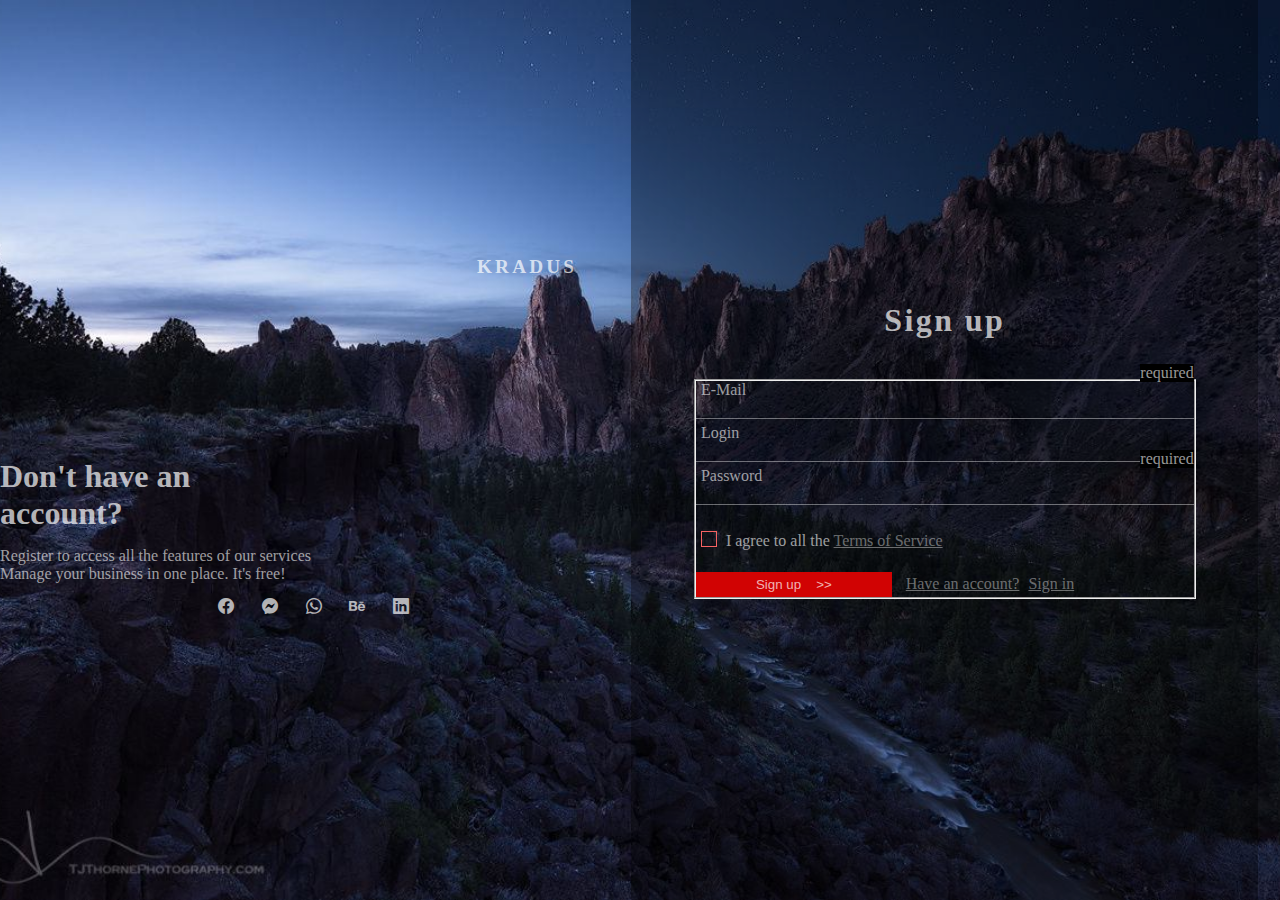
<file: form2/index.html>
<html lang="en">
<head>
    <meta charset="UTF-8">
    <meta http-equiv="X-UA-Compatible" content="IE=edge">
    <meta name="viewport" content="width=device-width, initial-scale=1.0">
    <title>practice</title>
    <link href="https://cdn.jsdelivr.net/npm/bootstrap@5.2.3/dist/css/bootstrap.min.css" rel="stylesheet" integrity="sha384-rbsA2VBKQhggwzxH7pPCaAqO46MgnOM80zW1RWuH61DGLwZJEdK2Kadq2F9CUG65" crossorigin="anonymous">
    <link rel="stylesheet" href="https://cdn.jsdelivr.net/npm/bootstrap-icons@1.10.2/font/bootstrap-icons.css">
    <link rel="preconnect" href="https://fonts.googleapis.com"><link rel="preconnect" href="https://fonts.gstatic.com" crossorigin>
    <link href="https://fonts.googleapis.com/css2?family=Comforter+Brush&family=Nunito:ital,wght@0,200;0,300;0,400;0,500;0,600;0,700;0,800;0,900;0,1000;1,200;1,300;1,400;1,500;1,600;1,700;1,800;1,900;1,1000&family=Sevillana&display=swap" rel="stylesheet">
    <link rel="stylesheet" href="./styles.css">
</head>
<body>
  <section class="container">
    <section class="intro">
      <div>
        <div class="intro-cont">
          <div class="logo">
            <p>Kradus</p>
          </div>
          
          <div class="intro-text">
            <h1>Don't have an <br> account?</h1>
            <p>
              Register to access all the features of our services <br>
              Manage your business in one place. It's free! 
            </p>
            <div class="icons">
              <span><i class="bi bi-facebook"></i></span>
              <span><i class="bi bi-messenger"></i></span>
              <span><i class="bi bi-whatsapp"></i></span>
              <span><i class="bi bi-behance"></i></span>
              <span><i class="bi bi-linkedin"></i></span>
            </div>
          </div>
        </div>
      </div>
    </section>
  
    <section class="form-container">
      <div class="form">
        <form action="">
          <div>
            <h1>Sign up</h1>
          </div>

          <fieldset>
            <div>
              <label for="mail">e-mail</label>
              <input type="email" id="mail" name="email" required>
              <span></span>
            </div>
            <div>
              <label for="name">Login</label>
              <input type="text" id="name" name="username" minlength="6">
              <span></span>
            </div>
            <div>
              <label for="password">Password</label>
              <input type="password" id="password" required minlength="10">
              <span></span>
            </div>
            <div class="check">
              <input type="checkbox" id="check">
              <label for="check">I agree to all the <a href="#">Terms of Service</a></label>
            </div>
            <div>
              <button class="submit">Sign up</button>
              <span><a href="#">Have an account?</a></span>
              <span><a href="#">Sign in</a></span>
            </div>
          </fieldset>
        </form>
      </div>
    </section>
  </section>

  <script src="./app.js"></script>
</body>
</html>
</file>
<file: form2/styles.css>
*,
*::before,
*::after {
  padding: 0;
  margin: 0 auto;
  box-sizing: border-box;
  transition: .3s;
}

body {
  background: url(./-172510424211763982_121.jpg) center no-repeat;
  background-size: cover;
  color: rgba(255, 255, 255, 0.7);
}

.intro > div {
  height: inherit;
  display: grid;
  place-items: center;
}

.logo {
  font-weight: 600;
  font-size: larger;
  letter-spacing: 0.2rem;
  text-transform: uppercase;
  margin-bottom: 150px;
  text-align: right;
  padding-right: 50px;
}

.intro-cont{
  width: 100%;
}

.intro-text {
  padding: 30px 0;
}

.intro-text h1 {
  margin-bottom: 15px;
}

.intro-text p {
  margin-bottom: 15px;
  color: rgba(255, 255, 255, 0.6);
}

.icons {
  width: 35%;
  display: flex;
}

.icons:hover {
  cursor: pointer;
}

.container{
  height: 100vh;
}
.intro, .form-container {
  width: 49%;
  display: inline-block;
  height: 100%;
  vertical-align: top;
}
.form-container{
  background: rgba(0, 0, 0, 0.3);
}
form {
  padding: 15px o;
  width: 80%;
}
form > div {
  text-align: center;
  margin-bottom: 40px;
  letter-spacing: 0.15rem;
}
label, input {
  width: 100%;
  padding: 2px 5px;
  text-transform: capitalize;
}
label {
  color: rgba(255, 255, 255, 0.6);
}
input{
  appearance: none;
  border: none;
  border-bottom: 1px solid rgba(255, 255, 255, 0.4);
  background: none;
  outline: none;
  color: #fff;
  margin-bottom: 5px;
}

input:focus, input:active {
  background: none;
}
.check{
  padding: 0 5px;
  margin: 20px 0;
}
.check input{
  width: 3%;
  display: inline-block;
  padding: 7px;
  border: 1px solid rgba(255, 255, 255, 0.4);
  vertical-align: bottom;
}
.check label {
  width: 80%;
  display: inline-block;
  text-transform: none;
}
.form {
  height: inherit;
  display: grid;
  place-items: center;
}

.submit {
  text-align: center;
  color: rgba(255, 255, 255, 0.7);
  background: rgb(209, 3, 3);
  border: none;
  margin-right: 10px;
  padding: 5px 60px;
}

.submit::after {
  content: ">>";
  margin-left: 15px;
}

.submit:hover {
  background: rgb(163, 2, 2);
  color: #fff;
}

.submit + span {
  margin-right: 5px;
}

a {
  text-decoration: underline;
  color: rgba(255, 255, 255, 0.4);
}
a:hover {
  color: #fff;
}

input[type="checkbox"] {
  position: relative;
  border: 1px solid rgb(247, 99, 99);
}
input[type="checkbox"]:checked {
  border: 1px solid white;
}
input[type="checkbox"]:checked::before {
  position: absolute;
  content: "✔";
  color: #fff;
  bottom: -5px;
  left: -2px;
}

input + span {
  position: relative;
  display: inline-block;
  width: 100%;
  color: rgb(209, 3, 3);
}

input:required + span::after {
  content: "required";
  color: rgba(255, 255, 255, 0.6);
  position: absolute;
  top: -60px;
  right: 0px;
  background: rgba(0, 0, 0);
}

input:focus:invalid + span::before {
  content: "✖";
  position: absolute;
  top: -35px;
  right: -25px;
}
</file>
